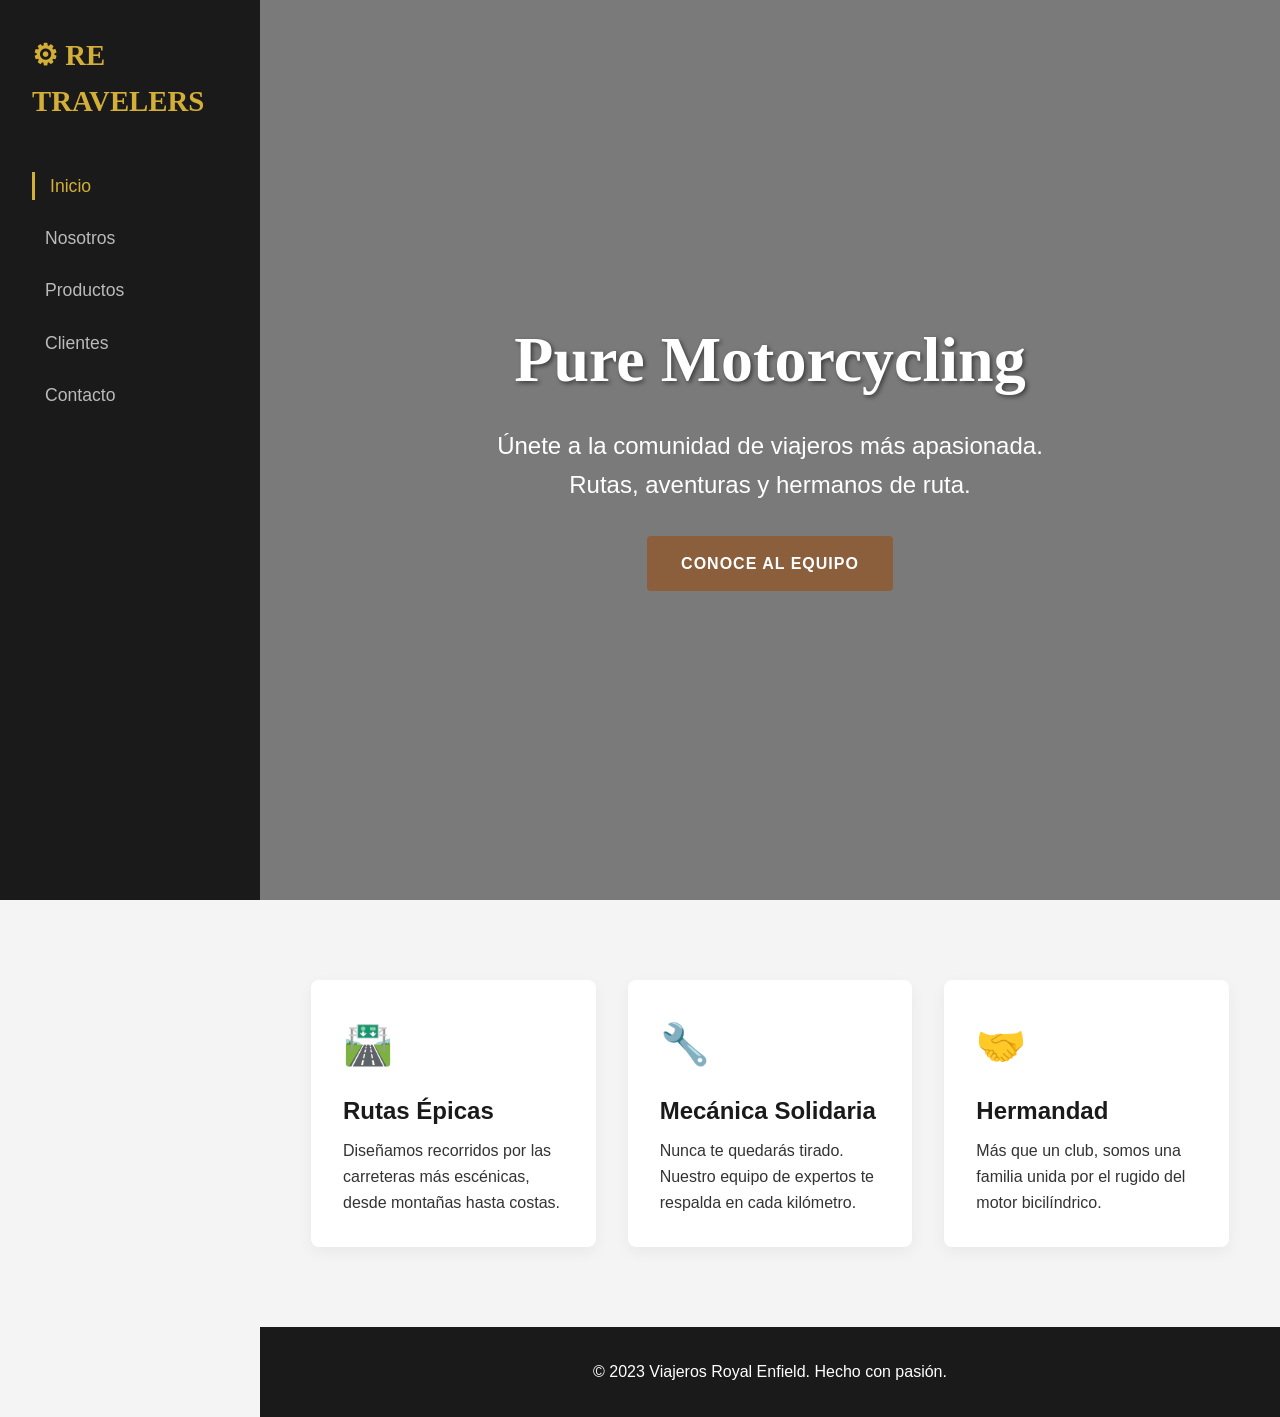
<file: index.html>
<!DOCTYPE html>
<html lang="es">
<head>
    <meta charset="UTF-8">
    <meta name="viewport" content="width=device-width, initial-scale=1.0">
    <title>Inicio | Viajeros Royal Enfield</title>
    <link rel="stylesheet" href="styles.css">
</head>
<body>

    <!-- Overlay para cerrar menú en móvil -->
    <div class="overlay"></div>

    <!-- Header Móvil -->
    <header class="mobile-header">
        <div class="logo">ROYAL ENFIELD TRAVELERS</div>
        <div class="hamburger">
            <span></span>
            <span></span>
            <span></span>
        </div>
    </header>

    <!-- Sidebar Fijo -->
    <aside class="sidebar">
        <div class="sidebar__logo">⚙ RE TRAVELERS</div>
        <nav class="sidebar__nav">
            <ul>
                <li><a href="index.html" class="sidebar__link sidebar__link--active">Inicio</a></li>
                <li><a href="nosotros.html" class="sidebar__link">Nosotros</a></li>
                <li><a href="productos.html" class="sidebar__link">Productos</a></li>
                <li><a href="clientes.html" class="sidebar__link">Clientes</a></li>
                <li><a href="contacto.html" class="sidebar__link">Contacto</a></li>
            </ul>
        </nav>
    </aside>

    <!-- Contenido Principal -->
    <div class="main-wrapper">
        
        <!-- Hero Section -->
        <section class="hero">
            <div class="hero__content fade-in-section">
                <h1>Pure Motorcycling</h1>
                <p>Únete a la comunidad de viajeros más apasionada. Rutas, aventuras y hermanos de ruta.</p>
                <a href="nosotros.html" class="btn">Conoce al Equipo</a>
            </div>
        </section>

        <!-- Valores -->
        <section class="section container">
            <div class="grid grid-3">
                <article class="card fade-in-section">
                    <div class="card__icon">🛣️</div>
                    <h3 class="card__title">Rutas Épicas</h3>
                    <p>Diseñamos recorridos por las carreteras más escénicas, desde montañas hasta costas.</p>
                </article>
                <article class="card fade-in-section">
                    <div class="card__icon">🔧</div>
                    <h3 class="card__title">Mecánica Solidaria</h3>
                    <p>Nunca te quedarás tirado. Nuestro equipo de expertos te respalda en cada kilómetro.</p>
                </article>
                <article class="card fade-in-section">
                    <div class="card__icon">🤝</div>
                    <h3 class="card__title">Hermandad</h3>
                    <p>Más que un club, somos una familia unida por el rugido del motor bicilíndrico.</p>
                </article>
            </div>
        </section>

        <footer class="footer">
            <p>&copy; 2023 Viajeros Royal Enfield. Hecho con pasión.</p>
        </footer>
    </div>

    <script src="main.js"></script>
</body>
</html>
</file>
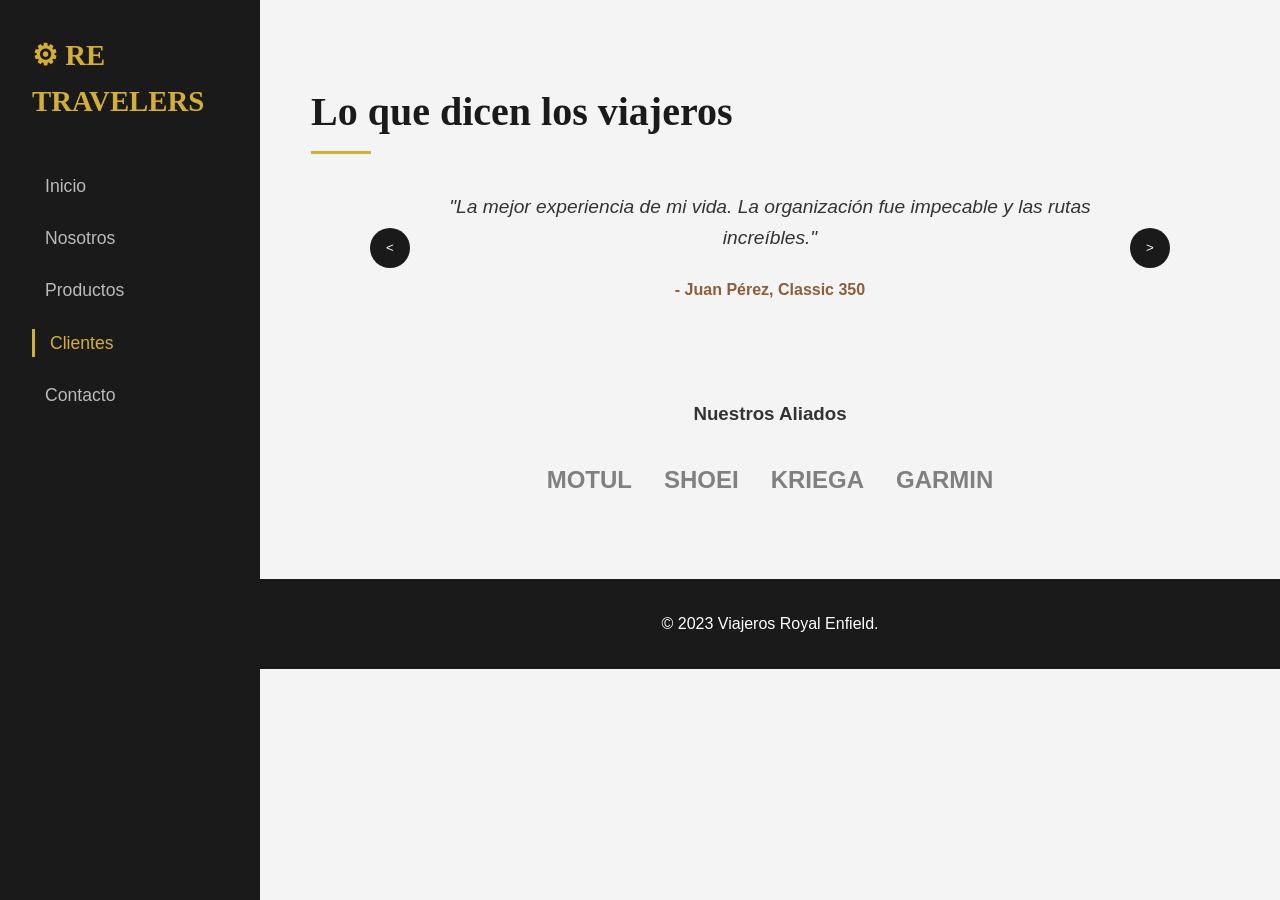
<file: clientes.html>
<!DOCTYPE html>
<html lang="es">
<head>
    <meta charset="UTF-8">
    <meta name="viewport" content="width=device-width, initial-scale=1.0">
    <title>Clientes | Viajeros Royal Enfield</title>
    <link rel="stylesheet" href="styles.css">
</head>
<body>
    <div class="overlay"></div>
    <header class="mobile-header">
        <div class="logo">ROYAL ENFIELD TRAVELERS</div>
        <div class="hamburger"><span></span><span></span><span></span></div>
    </header>
    <aside class="sidebar">
        <div class="sidebar__logo">⚙ RE TRAVELERS</div>
        <nav class="sidebar__nav">
            <ul>
                <li><a href="index.html" class="sidebar__link">Inicio</a></li>
                <li><a href="nosotros.html" class="sidebar__link">Nosotros</a></li>
                <li><a href="productos.html" class="sidebar__link">Productos</a></li>
                <li><a href="clientes.html" class="sidebar__link sidebar__link--active">Clientes</a></li>
                <li><a href="contacto.html" class="sidebar__link">Contacto</a></li>
            </ul>
        </nav>
    </aside>

    <div class="main-wrapper">
        <section class="section container">
            <h2 class="section-title fade-in-section">Lo que dicen los viajeros</h2>
            
            <div class="carousel fade-in-section">
                <button class="carousel-btn prev">&lt;</button>
                <div class="carousel-track">
                    <div class="carousel-slide">
                        <p class="testimonial-text">"La mejor experiencia de mi vida. La organización fue impecable y las rutas increíbles."</p>
                        <p class="testimonial-author">- Juan Pérez, Classic 350</p>
                    </div>
                    <div class="carousel-slide">
                        <p class="testimonial-text">"Me sentí como en casa desde el primer día. Todos son bienvenidos realmente."</p>
                        <p class="testimonial-author">- María López, Himalayan</p>
                    </div>
                    <div class="carousel-slide">
                        <p class="testimonial-text">"El soporte mecánico en carretera nos salvó el viaje. Gracias equipo."</p>
                        <p class="testimonial-author">- Roberto Díaz, Interceptor 650</p>
                    </div>
                </div>
                <button class="carousel-btn next">&gt;</button>
            </div>

            <div style="margin-top: 4rem; text-align: center;" class="fade-in-section">
                <h3>Nuestros Aliados</h3>
                <div style="display: flex; justify-content: center; gap: 2rem; margin-top: 2rem; flex-wrap: wrap; opacity: 0.6;">
                    <span style="font-size: 1.5rem; font-weight: bold;">MOTUL</span>
                    <span style="font-size: 1.5rem; font-weight: bold;">SHOEI</span>
                    <span style="font-size: 1.5rem; font-weight: bold;">KRIEGA</span>
                    <span style="font-size: 1.5rem; font-weight: bold;">GARMIN</span>
                </div>
            </div>
        </section>
        <footer class="footer"><p>&copy; 2023 Viajeros Royal Enfield.</p></footer>
    </div>
    <script src="main.js"></script>
</body>
</html>
</file>
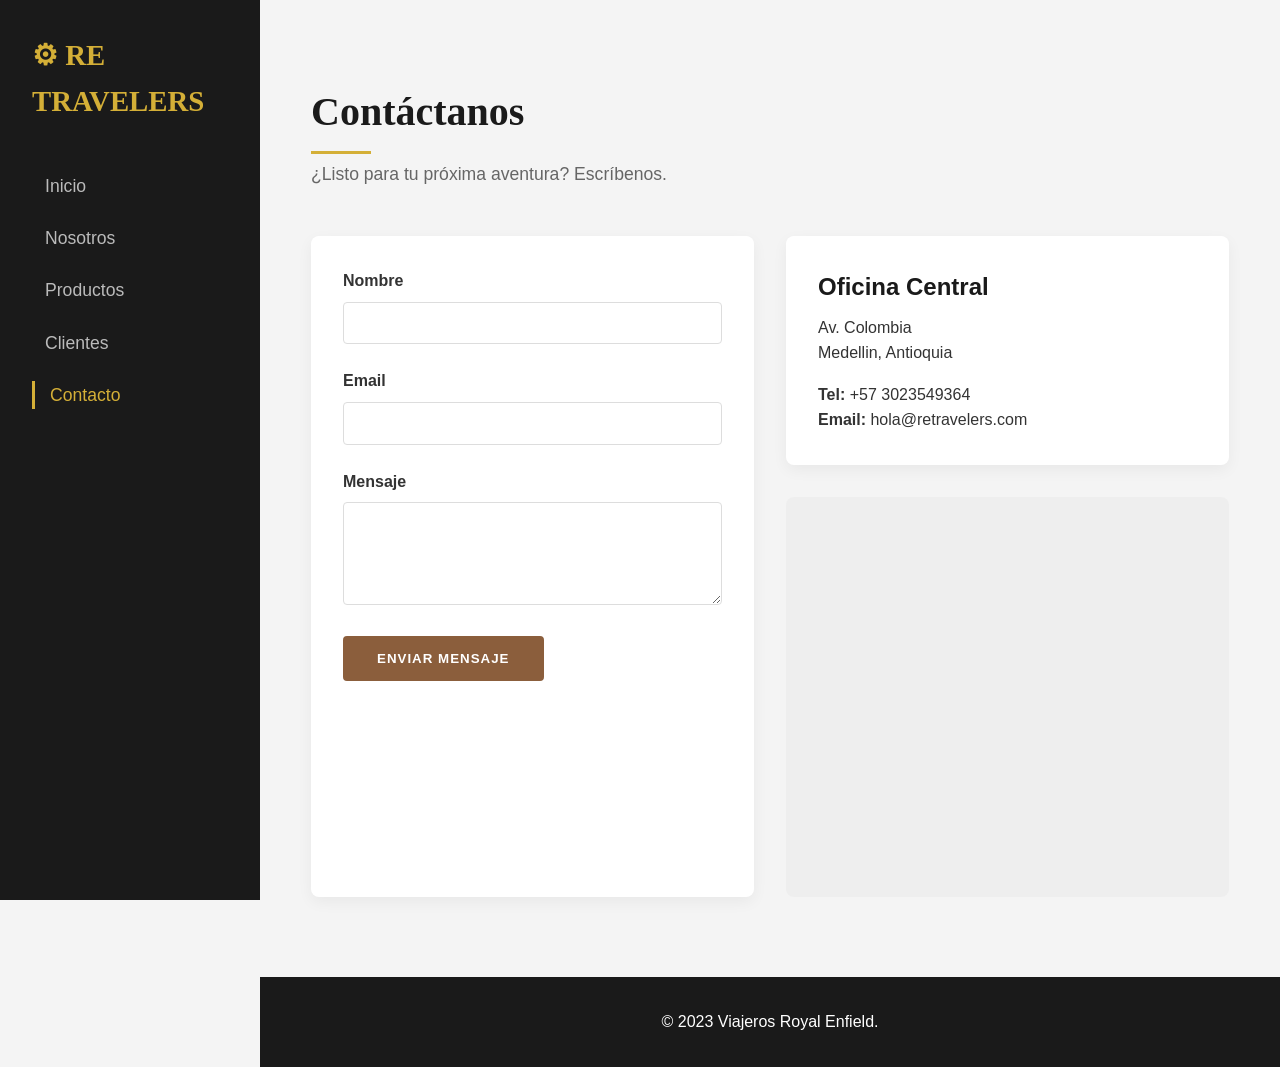
<file: contacto.html>
<!DOCTYPE html>
<html lang="es">
<head>
    <meta charset="UTF-8">
    <meta name="viewport" content="width=device-width, initial-scale=1.0">
    <title>Contacto | Viajeros Royal Enfield</title>
    <link rel="stylesheet" href="styles.css">
</head>
<body>
    <div class="overlay"></div>
    <header class="mobile-header">
        <div class="logo">ROYAL ENFIELD TRAVELERS</div>
        <div class="hamburger"><span></span><span></span><span></span></div>
    </header>
    <aside class="sidebar">
        <div class="sidebar__logo">⚙ RE TRAVELERS</div>
        <nav class="sidebar__nav">
            <ul>
                <li><a href="index.html" class="sidebar__link">Inicio</a></li>
                <li><a href="nosotros.html" class="sidebar__link">Nosotros</a></li>
                <li><a href="productos.html" class="sidebar__link">Productos</a></li>
                <li><a href="clientes.html" class="sidebar__link">Clientes</a></li>
                <li><a href="contacto.html" class="sidebar__link sidebar__link--active">Contacto</a></li>
            </ul>
        </nav>
    </aside>

    <div class="main-wrapper">
        <section class="section container">
            <h2 class="section-title fade-in-section">Contáctanos</h2>
            <p class="section-subtitle fade-in-section">¿Listo para tu próxima aventura? Escríbenos.</p>

            <div class="grid grid-2">
                <!-- Formulario -->
                <form id="contactForm" class="card fade-in-section" novalidate>
                    <div class="form-group">
                        <label class="form-label" for="nombre">Nombre</label>
                        <input type="text" id="nombre" class="form-input" required>
                        <span class="error-msg">Por favor ingresa tu nombre.</span>
                    </div>
                    
                    <div class="form-group">
                        <label class="form-label" for="email">Email</label>
                        <input type="email" id="email" class="form-input" required>
                        <span class="error-msg">Ingresa un email válido.</span>
                    </div>

                    <div class="form-group">
                        <label class="form-label" for="mensaje">Mensaje</label>
                        <textarea id="mensaje" rows="5" class="form-input" required></textarea>
                        <span class="error-msg">El mensaje no puede estar vacío.</span>
                    </div>

                    <button type="submit" class="btn">Enviar Mensaje</button>
                </form>

                <!-- Info y Mapa -->
                <div class="fade-in-section">
                    <div class="card" style="margin-bottom: 2rem;">
                        <h3 class="card__title">Oficina Central</h3>
                        <p>Av. Colombia <br> Medellin, Antioquia </p>
                        <p style="margin-top: 1rem;"><strong>Tel:</strong> +57 3023549364 </p>
                        <p><strong>Email:</strong> hola@retravelers.com</p>
                    </div>
                    
                    <div class="map-container">
                        <!-- Mapa embebido de ejemplo (Google Maps) -->
                        <iframe src="https://maps.google.com/maps?q=6.2553585,-75.5801304&z=17&output=embed"
                                    width="100%"
                                    height="400"
                                    style="border:0;"
                                    allowfullscreen
                                    loading="lazy"
                                    referrerpolicy="no-referrer-when-downgrade"
                                    title="Ubicación de Royal Enfield Estadio"></iframe> 
                    </div>
                </div>
            </div>
        </section>
        <footer class="footer"><p>&copy; 2023 Viajeros Royal Enfield.</p></footer>
    </div>
    <script src="main.js"></script>
</body>
</html>
</file>
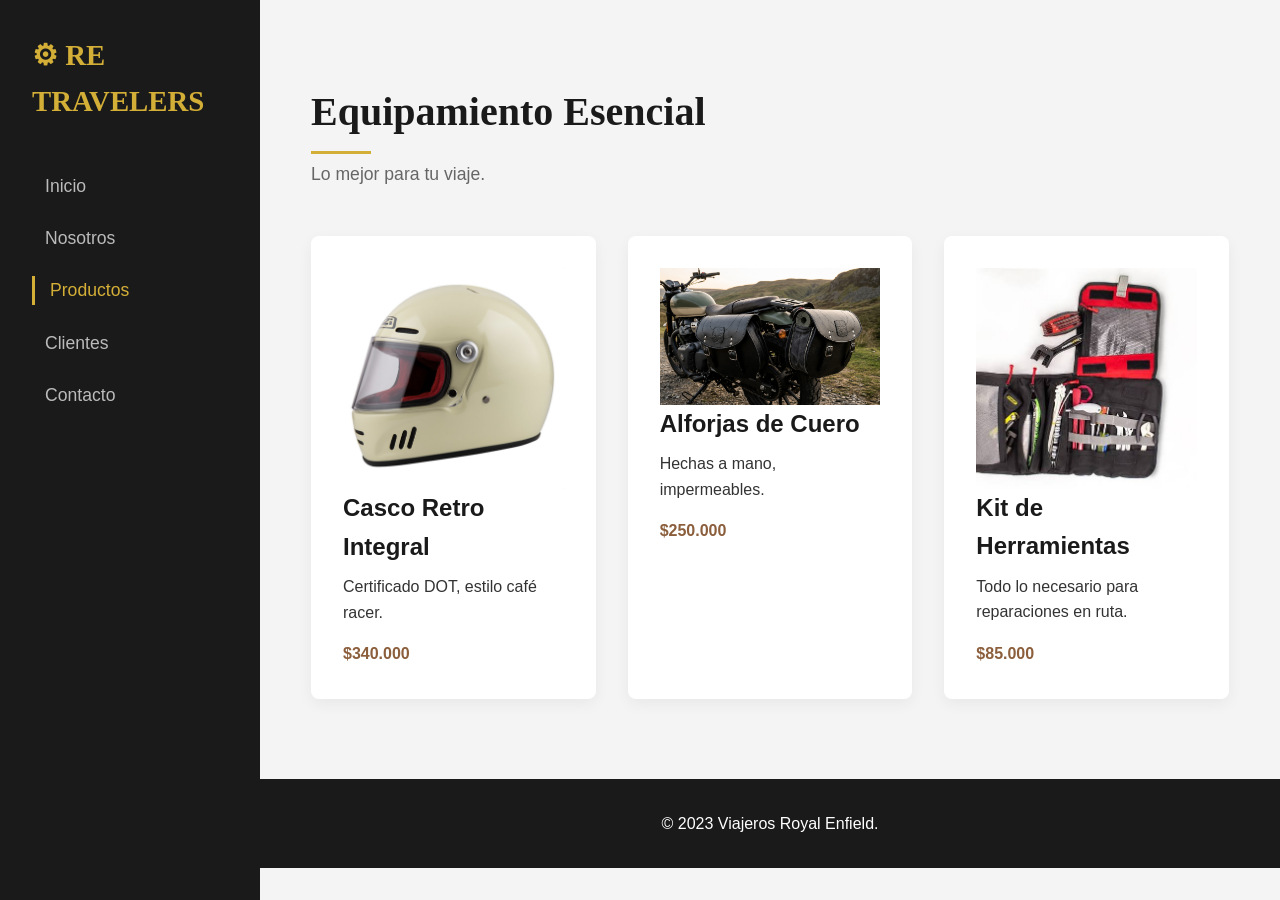
<file: productos.html>
<!DOCTYPE html>
<html lang="es">
<head>
    <meta charset="UTF-8">
    <meta name="viewport" content="width=device-width, initial-scale=1.0">
    <title>Productos | Viajeros Royal Enfield</title>
    <link rel="stylesheet" href="styles.css">
</head>
<body>
    <div class="overlay"></div>
    <header class="mobile-header">
        <div class="logo">ROYAL ENFIELD TRAVELERS</div>
        <div class="hamburger"><span></span><span></span><span></span></div>
    </header>
    <aside class="sidebar">
        <div class="sidebar__logo">⚙ RE TRAVELERS</div>
        <nav class="sidebar__nav">
            <ul>
                <li><a href="index.html" class="sidebar__link">Inicio</a></li>
                <li><a href="nosotros.html" class="sidebar__link">Nosotros</a></li>
                <li><a href="productos.html" class="sidebar__link sidebar__link--active">Productos</a></li>
                <li><a href="clientes.html" class="sidebar__link">Clientes</a></li>
                <li><a href="contacto.html" class="sidebar__link">Contacto</a></li>
            </ul>
        </nav>
    </aside>

    <div class="main-wrapper">
        <section class="section container">
        <h2 class="section-title fade-in-section">Equipamiento Esencial</h2>
        <p class="section-subtitle fade-in-section">Lo mejor para tu viaje.</p>
        
        <div class="grid grid-3">
            <article class="card fade-in-section">
                <img src="imagenes/cascointegral.png" alt="Casco Retro Integral estilo café racer" class="card__image">
                <h3 class="card__title">Casco Retro Integral</h3>
                <p class="card__text">Certificado DOT, estilo café racer.</p>
                <p style="color: var(--color-secondary); font-weight: bold; margin-top: 1rem;">$340.000</p>
            </article>
            <article class="card fade-in-section">
                <img src="imagenes/alforjas.png" alt="Alforjas de cuero para moto" class="card__image">
                <h3 class="card__title">Alforjas de Cuero</h3>
                <p class="card__text">Hechas a mano, impermeables.</p>
                <p style="color: var(--color-secondary); font-weight: bold; margin-top: 1rem;">$250.000</p>
            </article>
            <article class="card fade-in-section">
                <img src="imagenes/herramientas.jpg" alt="Kit de herramientas para moto" class="card__image">
                <h3 class="card__title">Kit de Herramientas</h3>
                <p class="card__text">Todo lo necesario para reparaciones en ruta.</p>
                <p style="color: var(--color-secondary); font-weight: bold; margin-top: 1rem;">$85.000</p>
            </article>
        </div>
    </section>

        <footer class="footer"><p>&copy; 2023 Viajeros Royal Enfield.</p></footer>
    </div>
    <script src="main.js"></script>
</body>
</html>
</file>
<file: styles.css>
/* css/styles.css */

/* =========================================
VARIABLES & RESET
   ========================================= */
:root {
    /* Paleta Royal Enfield / Aventura */
    --color-primary: #1a1a1a;       /* Negro Asfalto */
    --color-secondary: #8b5e3c;     /* Cuero Marrón */
    --color-accent: #d4af37;        /* Dorado Metálico */
    --color-bg: #f4f4f4;            /* Gris Claro */
    --color-white: #ffffff;
    --color-text: #333333;
    --color-text-light: #666666;
    
    /* Tipografía */
    --font-main: 'Segoe UI', Roboto, Helvetica, Arial, sans-serif;
    --font-heading: 'Georgia', serif; /* Toque clásico */
    
    /* Espaciado */
    --sidebar-width: 260px;
    --header-height: 70px;
    --container-width: 1200px;
    
    /* Transiciones */
    --transition-speed: 0.3s;
}

* {
    margin: 0;
    padding: 0;
    box-sizing: border-box;
}

html {
    scroll-behavior: smooth;
}

body {
    font-family: var(--font-main);
    color: var(--color-text);
    background-color: var(--color-bg);
    line-height: 1.6;
    overflow-x: hidden;
}

img {
    max-width: 100%;
    display: block;
}

a {
    text-decoration: none;
    color: inherit;
    transition: all var(--transition-speed);
}

ul {
    list-style: none;
}

/* =========================================
   UTILIDADES & LAYOUT
   ========================================= */
.container {
    width: 90%;
    max-width: var(--container-width);
    margin: 0 auto;
    padding: 0 1rem;
}

.section {
    padding: 5rem 0;
}

.section-title {
    font-family: var(--font-heading);
    font-size: 2.5rem;
    color: var(--color-primary);
    margin-bottom: 1rem;
    position: relative;
    display: inline-block;
}

.section-title::after {
    content: '';
    position: absolute;
    bottom: -10px;
    left: 0;
    width: 60px;
    height: 3px;
    background-color: var(--color-accent);
}

.section-subtitle {
    color: var(--color-text-light);
    font-size: 1.1rem;
    margin-bottom: 3rem;
}

.grid {
    display: grid;
    gap: 2rem;
}

.grid-2 { grid-template-columns: repeat(auto-fit, minmax(300px, 1fr)); }
.grid-3 { grid-template-columns: repeat(auto-fit, minmax(280px, 1fr)); }

.btn {
    display: inline-block;
    padding: 0.8rem 2rem;
    background-color: var(--color-secondary);
    color: var(--color-white);
    border-radius: 4px;
    font-weight: 600;
    text-transform: uppercase;
    letter-spacing: 1px;
    border: 2px solid var(--color-secondary);
}

.btn:hover {
    background-color: transparent;
    color: var(--color-secondary);
    transform: translateY(-2px);
}

/* Animación Scroll */
.fade-in-section {
    opacity: 0;
    transform: translateY(20px);
    transition: opacity 0.6s ease-out, transform 0.6s ease-out;
    will-change: opacity, visibility;
}

.fade-in-section.is-visible {
    opacity: 1;
    transform: none;
}

/* =========================================
   SIDEBAR & NAVEGACIÓN
   ========================================= */
.sidebar {
    position: fixed;
    top: 0;
    left: 0;
    width: var(--sidebar-width);
    height: 100vh;
    background-color: var(--color-primary);
    color: var(--color-white);
    z-index: 1000;
    display: flex;
    flex-direction: column;
    padding: 2rem;
    transition: transform var(--transition-speed) ease;
}

.sidebar__logo {
    font-family: var(--font-heading);
    font-size: 1.8rem;
    font-weight: bold;
    color: var(--color-accent);
    margin-bottom: 3rem;
    display: flex;
    align-items: center;
    gap: 10px;
}

.sidebar__nav ul {
    display: flex;
    flex-direction: column;
    gap: 1.5rem;
}

.sidebar__link {
    font-size: 1.1rem;
    font-weight: 500;
    opacity: 0.7;
    display: block;
    padding-left: 10px;
    border-left: 3px solid transparent;
}

.sidebar__link:hover, 
.sidebar__link--active {
    opacity: 1;
    color: var(--color-accent);
    border-left-color: var(--color-accent);
    padding-left: 15px;
}

/* Mobile Header & Hamburger */
.mobile-header {
    display: none; /* Oculto en desktop */
    position: fixed;
    top: 0;
    left: 0;
    width: 100%;
    height: var(--header-height);
    background-color: var(--color-primary);
    color: var(--color-white);
    z-index: 999;
    align-items: center;
    justify-content: space-between;
    padding: 0 1.5rem;
    box-shadow: 0 2px 10px rgba(0,0,0,0.2);
}

.hamburger {
    width: 30px;
    height: 20px;
    position: relative;
    cursor: pointer;
    display: flex;
    flex-direction: column;
    justify-content: space-between;
}

.hamburger span {
    display: block;
    width: 100%;
    height: 3px;
    background-color: var(--color-white);
    transition: all var(--transition-speed);
    transform-origin: left;
}

/* Animación Hamburguesa */
.hamburger.active span:nth-child(1) { transform: rotate(45deg); }
.hamburger.active span:nth-child(2) { opacity: 0; }
.hamburger.active span:nth-child(3) { transform: rotate(-45deg); }

.overlay {
    position: fixed;
    top: 0;
    left: 0;
    width: 100%;
    height: 100%;
    background: rgba(0,0,0,0.7);
    z-index: 998;
    opacity: 0;
    visibility: hidden;
    transition: all var(--transition-speed);
}

.overlay.active {
    opacity: 1;
    visibility: visible;
}

/* Main Wrapper para empujar contenido en desktop */
.main-wrapper {
    margin-left: var(--sidebar-width);
    min-height: 100vh;
    transition: margin-left var(--transition-speed);
}

/* =========================================
   COMPONENTES ESPECÍFICOS
   ========================================= */

/* Hero Section */
.hero {
    height: 100vh;
    background: linear-gradient(rgba(0,0,0,0.5), rgba(0,0,0,0.5)), url('https://images.unsplash.com/photo-1558981403-c5f9899a28bc?ixlib=rb-1.2.1&auto=format&fit=crop&w=1950&q=80') center/cover no-repeat;
    display: flex;
    align-items: center;
    justify-content: center;
    text-align: center;
    color: var(--color-white);
}

.hero__content h1 {
    font-family: var(--font-heading);
    font-size: 4rem;
    margin-bottom: 1rem;
    text-shadow: 2px 2px 4px rgba(0,0,0,0.5);
}

.hero__content p {
    font-size: 1.5rem;
    margin-bottom: 2rem;
    max-width: 600px;
    margin-left: auto;
    margin-right: auto;
}

/* Tarjetas (Cards) */
.card {
    background: var(--color-white);
    padding: 2rem;
    border-radius: 8px;
    box-shadow: 0 5px 15px rgba(0,0,0,0.05);
    transition: transform var(--transition-speed);
}

.card:hover {
    transform: translateY(-5px);
}

.card__icon {
    font-size: 2.5rem;
    color: var(--color-secondary);
    margin-bottom: 1rem;
}

.card__title {
    font-size: 1.5rem;
    margin-bottom: 0.5rem;
    color: var(--color-primary);
}

/* Galería de Bienvenidos (Masonry Style) */
.welcome-gallery {
    display: grid;
    grid-template-columns: repeat(auto-fit, minmax(250px, 1fr));
    gap: 1.5rem;
    margin-top: 2rem;
}

.gallery-item {
    position: relative;
    overflow: hidden;
    border-radius: 8px;
    height: 300px;
}

.gallery-item img {
    width: 100%;
    height: 100%;
    object-fit: cover;
    transition: transform 0.5s ease;
}

.gallery-item:hover img {
    transform: scale(1.1);
}

.gallery-caption {
    position: absolute;
    bottom: 0;
    left: 0;
    width: 100%;
    background: linear-gradient(to top, rgba(0,0,0,0.8), transparent);
    color: white;
    padding: 1.5rem 1rem 0.5rem;
    font-weight: bold;
}

/* Carrusel Clientes */
.carousel {
    position: relative;
    overflow: hidden;
    max-width: 800px;
    margin: 0 auto;
}

.carousel-track {
    display: flex;
    transition: transform 0.5s ease-in-out;
}

.carousel-slide {
    min-width: 100%;
    padding: 2rem;
    text-align: center;
}

.testimonial-text {
    font-size: 1.2rem;
    font-style: italic;
    margin-bottom: 1.5rem;
}

.testimonial-author {
    font-weight: bold;
    color: var(--color-secondary);
}

.carousel-btn {
    position: absolute;
    top: 50%;
    transform: translateY(-50%);
    background: var(--color-primary);
    color: white;
    border: none;
    width: 40px;
    height: 40px;
    border-radius: 50%;
    cursor: pointer;
    z-index: 10;
}

.prev { left: 0; }
.next { right: 0; }

/* Formulario Contacto */
.form-group {
    margin-bottom: 1.5rem;
}

.form-label {
    display: block;
    margin-bottom: 0.5rem;
    font-weight: 600;
}

.form-input {
    width: 100%;
    padding: 0.8rem;
    border: 1px solid #ddd;
    border-radius: 4px;
    font-family: inherit;
}

.form-input:focus {
    outline: none;
    border-color: var(--color-secondary);
    box-shadow: 0 0 0 2px rgba(139, 94, 60, 0.2);
}

.error-msg {
    color: #d9534f;
    font-size: 0.85rem;
    margin-top: 0.3rem;
    display: none;
}

.form-input.invalid {
    border-color: #d9534f;
}

.form-input.invalid + .error-msg {
    display: block;
}

/* Mapa */
.map-container {
    width: 100%;
    height: 400px;
    background-color: #eee;
    margin-top: 2rem;
    border-radius: 8px;
    overflow: hidden;
}

.map-container iframe {
    width: 100%;
    height: 100%;
    border: 0;
}

/* Footer */
.footer {
    background-color: var(--color-primary);
    color: var(--color-white);
    text-align: center;
    padding: 2rem;
    margin-top: auto;
}

/* =========================================
   RESPONSIVE (Mobile First Logic inverted for clarity)
   ========================================= */
@media (max-width: 992px) {
    .sidebar {
        transform: translateX(-100%); /* Ocultar sidebar */
    }
    
    .sidebar.active {
        transform: translateX(0); /* Mostrar sidebar */
    }

    .main-wrapper {
        margin-left: 0;
        padding-top: var(--header-height); /* Espacio para header móvil */
    }

    .mobile-header {
        display: flex;
    }
    
    .hero__content h1 {
        font-size: 2.5rem;
    }
}
</file>
